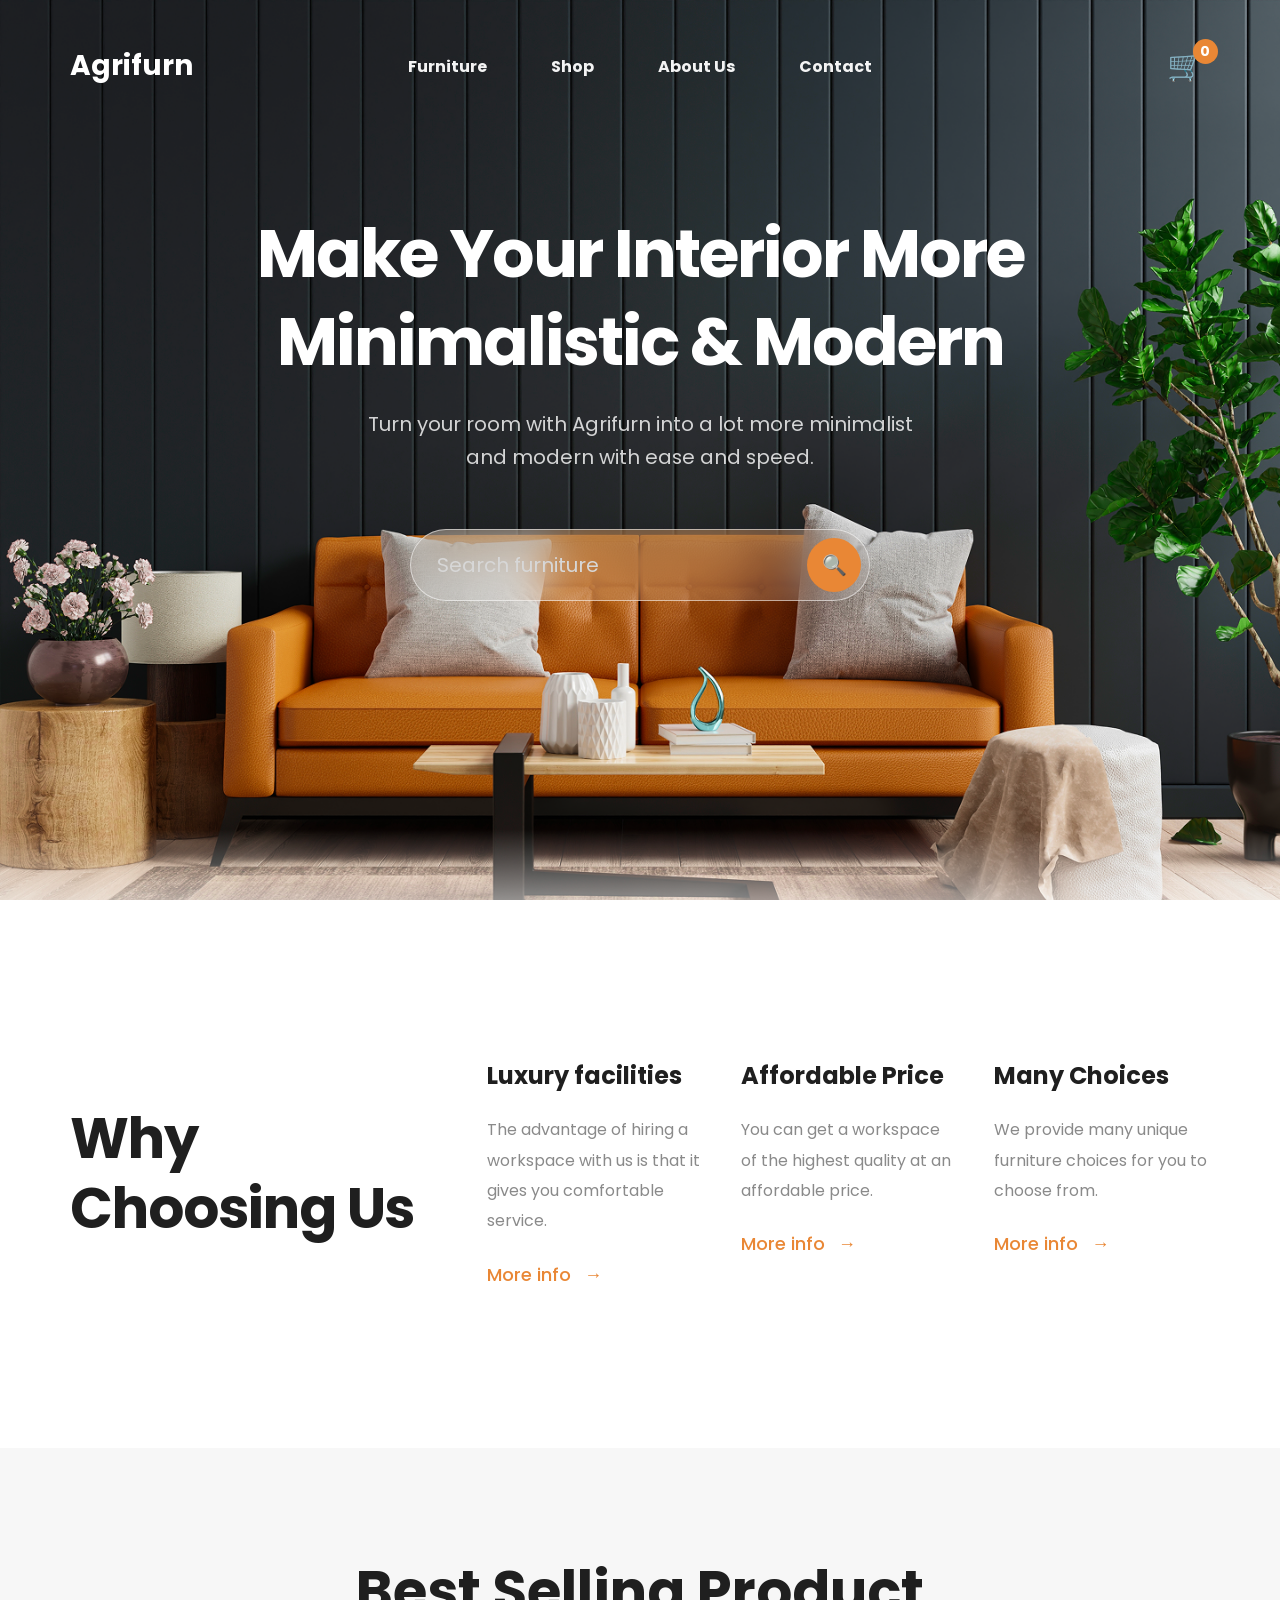
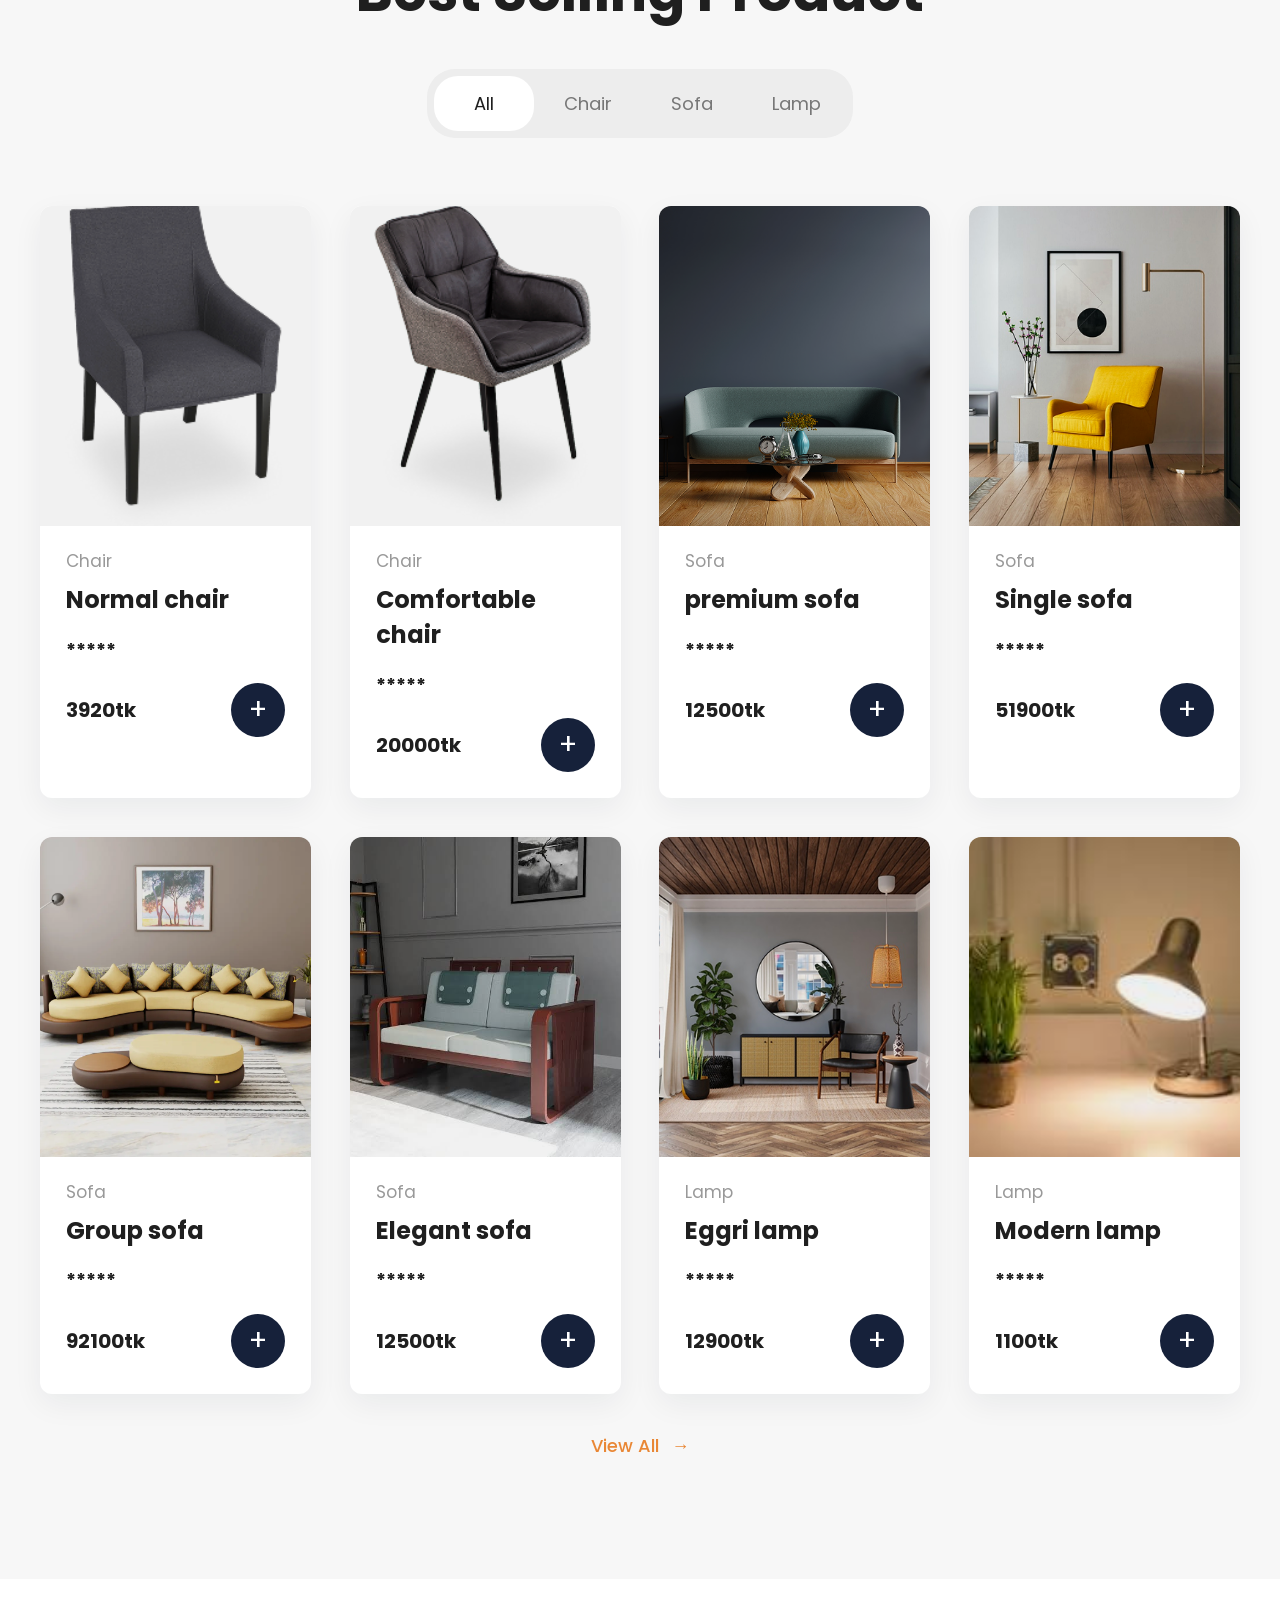
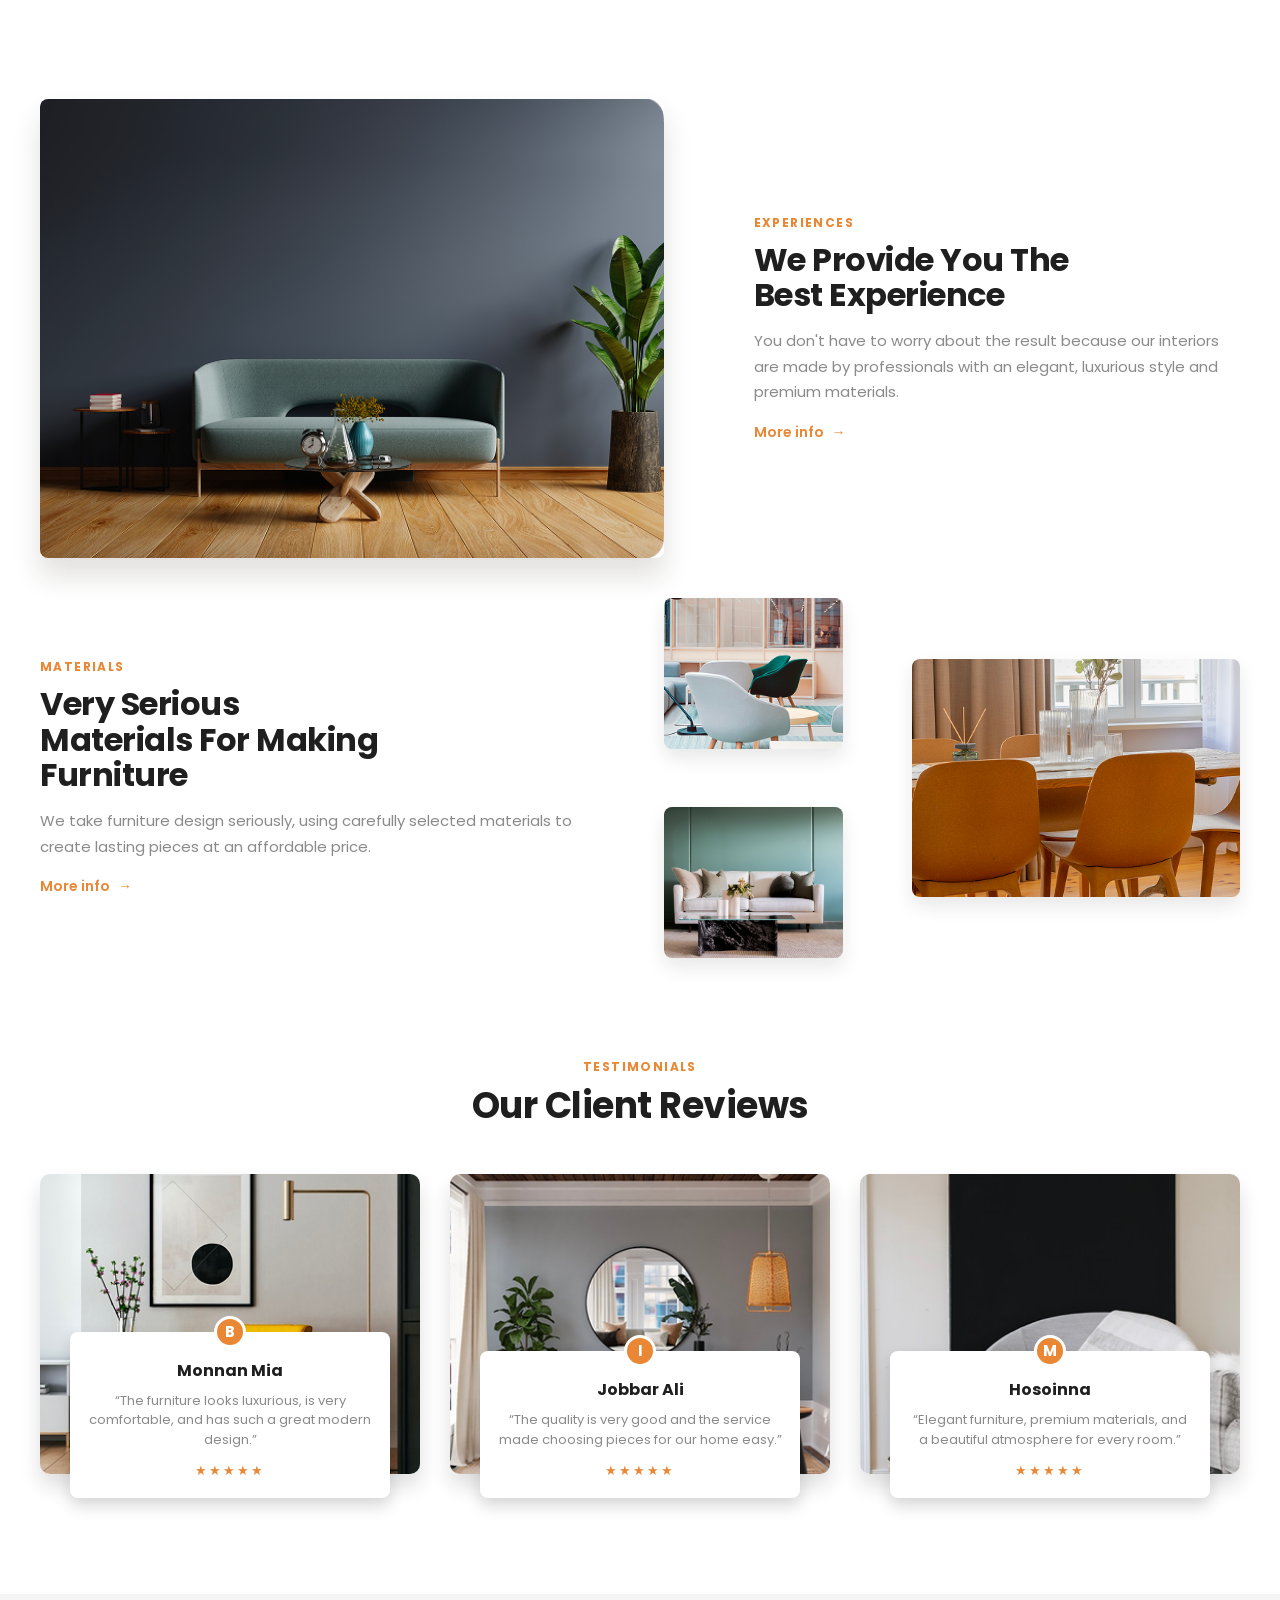
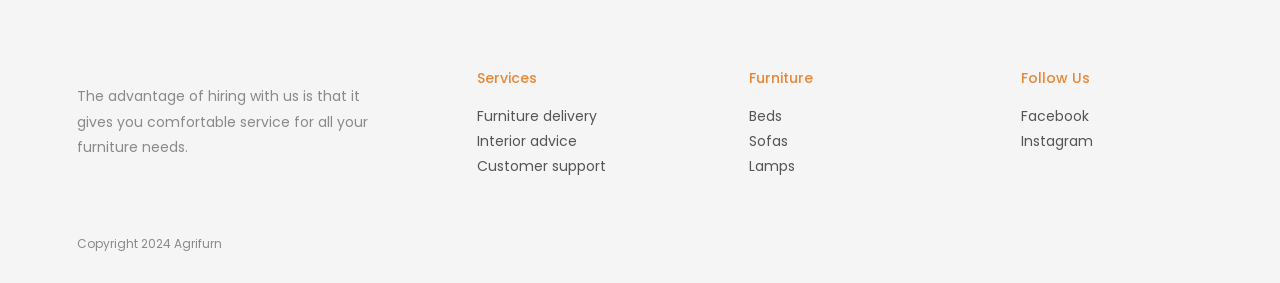
<file: index.html>
<!doctype html>
<html lang="en">
  <head>
    <meta charset="UTF-8">
    <meta name="viewport" content="width=device-width, initial-scale=1.0">
    <meta name="description" content="Agrifurn modern furniture for comfortable living, delivered to your door.">
    <title>Agrifurn Modern furniture</title>
    <link rel="preconnect" href="https://fonts.googleapis.com">
    <link rel="preconnect" href="https://fonts.gstatic.com" crossorigin>
    <link href="https://fonts.googleapis.com/css2?family=Poppins:wght@400;500;600;700&display=swap" rel="stylesheet">
    <link rel="stylesheet" href="style.css">
  </head>
  <body>
    <header class="site-header">
      <a class="logo" href="#top" aria-label="Agrifurn home">Agrifurn</a>
      <nav class="nav" aria-label="Main navigation">
        <a href="#furniture"><b>Furniture</b></a>
        <a href="#shop"><b>Shop</b></a>
        <a href="about-us.html"><b>About Us</b></a>
        <a href="contact.html"><b>Contact</b></a>
      </nav>
      <div class="header-actions">
        <button class="bag-button" type="button" aria-label="Shopping bag">🛒<b id="cart-count">0</b></button>
      </div>
    </header>

    <main id="top">
      <section class="hero" id="furniture">
        <div class="hero-content">
          <h1>Make Your Interior More <span>Minimalistic & Modern</span></h1>
          <p class="hero-copy">Turn your room with Agrifurn into a lot more minimalist<br>and modern with ease and speed.</p>
          <form class="search" id="search-form">
            <label class="sr-only" for="search-input">Search furniture</label>
            <input id="search-input" type="search" placeholder="Search furniture">
            <button type="submit" aria-label="Search">🔍</button>
          </form>
        </div>
      </section>

      <section class="why" id="about">
        <h2>Why<br>Choosing Us</h2>
        <div class="why-grid">
          <article>
            <h3>Luxury facilities</h3>
            <p>The advantage of hiring a workspace with us is that it gives you comfortable service.</p>
            <a href="#contact">More info <span>→</span></a>
          </article>
          <article>
            <h3>Affordable Price</h3>
            <p>You can get a workspace of the highest quality at an affordable price.</p>
            <a href="#contact">More info <span>→</span></a>
          </article>
          <article>
            <h3>Many Choices</h3>
            <p>We provide many unique furniture choices for you to choose from.</p>
            <a href="#shop">More info <span>→</span></a>
          </article>
        </div>
      </section>

      <section class="products" id="shop">
        <h2>Best Selling Product</h2>
        <div class="filters" id="filters" role="tablist" aria-label="Furniture categories">
          <button class="filter active" type="button" data-category="all" role="tab" aria-selected="true">All</button>
          <button class="filter" type="button" data-category="chairs" role="tab" aria-selected="false">Chair</button>
          <button class="filter" type="button" data-category="sofas" role="tab" aria-selected="false">Sofa</button>
          <button class="filter" type="button" data-category="lamps" role="tab" aria-selected="false">Lamp</button>
        </div>
        <div class="product-grid" id="product-grid"></div>
        <a class="view-all" href="#shop">View All <span>→</span></a>
      </section>

      <section class="brand-story" id="experience" aria-label="About Agrifurn">
        <div class="story-row experience-row">
          <div class="story-image experience-image">
            <img src="image/Rectangle 1446.png" alt="Modern sofa in a warm living room">
          </div>
          <div class="story-copy">
            <p class="eyebrow">Experiences</p>
            <h2>We Provide You The<br>Best Experience</h2>
            <p>You don't have to worry about the result because our interiors are made by professionals with an elegant, luxurious style and premium materials.</p>
            <a href="#contact">More info <span>→</span></a>
          </div>
        </div>

        <div class="story-row materials-row">
          <div class="story-copy">
            <p class="eyebrow">Materials</p>
            <h2>Very Serious<br>Materials For Making<br>Furniture</h2>
            <p>We take furniture design seriously, using carefully selected materials to create lasting pieces at an affordable price.</p>
            <a href="#shop">More info <span>→</span></a>
          </div>
          <div class="material-collage" aria-label="Furniture materials and styles">
            <img class="material-small material-top" src="image/Rectangle 1450.png" alt="Blue armchair">
            <img class="material-small material-middle" src="image/3c8ea705dfc44b8035ebd10cd5adaafc9278179e.jpg" alt="Living room chair">
            <img class="material-large" src="image/Rectangle 1446 (1).png" alt="Dining room furniture">
          </div>
        </div>

        <div class="testimonials">
          <p class="eyebrow">Testimonials</p>
          <h2>Our Client Reviews</h2>
          <div class="review-grid">
            <article class="review-card review-one">
              <div class="review-content">
                <div class="avatar">B</div>
                <h3>Monnan Mia</h3>
                <p>“The furniture looks luxurious, is very comfortable, and has such a great modern design.”</p>
                <span class="review-stars" aria-label="5 out of 5 stars">★★★★★</span>
              </div>
            </article>
            <article class="review-card review-two">
              <div class="review-content">
                <div class="avatar">I</div>
                <h3>Jobbar Ali</h3>
                <p>“The quality is very good and the service made choosing pieces for our home easy.”</p>
                <span class="review-stars" aria-label="5 out of 5 stars">★★★★★</span>
              </div>
            </article>
            <article class="review-card review-three">
              <div class="review-content">
                <div class="avatar">M</div>
                <h3>Hosoinna</h3>
                <p>“Elegant furniture, premium materials, and a beautiful atmosphere for every room.”</p>
                <span class="review-stars" aria-label="5 out of 5 stars">★★★★★</span>
              </div>
            </article>
          </div>
        </div>
      </section>
    </main>

    <footer id="contact">
      <div class="footer-main">
        <div class="footer-brand">
        
          <p>The advantage of hiring with us is that it gives you comfortable service for all your furniture needs.</p>
        </div>
        <div class="footer-column">
          <h3>Services</h3>
          <ul><li>Furniture delivery</li><li>Interior advice</li><li>Customer support</li></ul>
        </div>
        <div class="footer-column">
          <h3>Furniture</h3>
          <ul><li>Beds</li><li>Sofas</li><li>Lamps</li></ul>
        </div>
        <div class="footer-column">
          <h3>Follow Us</h3>
          <ul><li>Facebook</li><li>Instagram</li></ul>
        </div>
      </div>
      <div class="footer-bottom">
        <p>Copyright 2024 Agrifurn</p>
        
      </div>
    </footer>

    <script src="script.js"></script>
  </body>
</html>
</file>
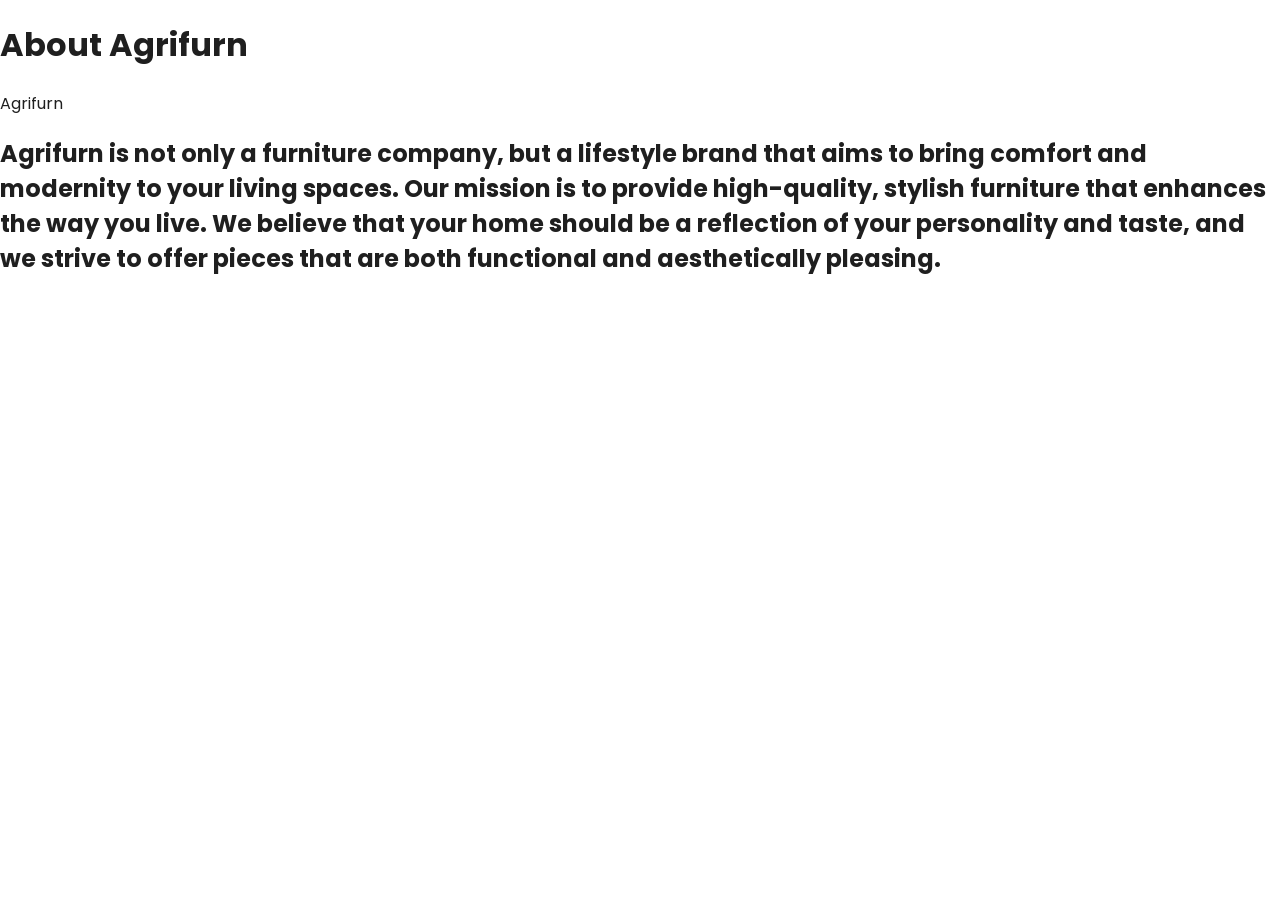
<file: about-us.html>
<!doctype html>
<html lang="en">
  <head>
    <meta charset="UTF-8">
    <meta name="viewport" content="width=device-width, initial-scale=1.0">
    <meta name="description" content="Learn about Agrifurn's approach to comfortable, modern furniture.">
    <title>About Us | Agrifurn</title>
    <link rel="preconnect" href="https://fonts.googleapis.com">
    <link href="https://fonts.googleapis.com/css2?family=Poppins:wght@400;500;600;700&display=swap" rel="stylesheet">
    <link rel="stylesheet" href="style.css">
  </head>
  <body>
    
  <h1>About Agrifurn</h1><a href="index.html">Agrifurn</a>
  <h2>
    Agrifurn is not only a furniture company, but a lifestyle brand that aims to bring comfort and modernity to your living spaces. Our mission is to provide high-quality, stylish furniture that enhances the way you live. We believe that your home should be a reflection of your personality and taste, and we strive to offer pieces that are both functional and aesthetically pleasing.
  </h2>
    

  </body>
</html>
</file>
<file: style.css>
:root {
  --ink: #1f1f1f;
  --muted: #8a8a8a;
  --orange: #e98735;
  --navy: #16213a;
  --light: #f7f7f7;
}

* { box-sizing: border-box; }

body {
  margin: 0;
  color: var(--ink);
  background: #fff;
  font-family: Poppins, Arial, sans-serif;
}

a { color: inherit; text-decoration: none; }
button, input { font: inherit; }

.sr-only {
  position: absolute;
  width: 1px;
  height: 1px;
  overflow: hidden;
  clip: rect(0, 0, 0, 0);
  white-space: nowrap;
}

.page-header {
  position: relative;
  top: auto;
  left: auto;
  width: 100%;
  height: 96px;
  padding: 0 5.5%;
  color: var(--ink);
  background: #fff;
  box-shadow: 0 2px 18px rgb(0 0 0 / 5%);
}
.content-page {
  width: min(850px, calc(100% - 40px));
  min-height: calc(100vh - 176px);
  margin: 0 auto;
  padding: clamp(70px, 10vw, 130px) 0;
}
.content-page h1 {
  max-width: 760px;
  margin: 10px 0 24px;
  color: var(--navy);
  font-size: clamp(38px, 6vw, 64px);
  line-height: 1.15;
}
.content-page > p:not(.eyebrow) {
  max-width: 720px;
  color: var(--muted);
  font-size: 17px;
  line-height: 1.9;
}
.content-page .eyebrow { color: var(--orange); font-weight: 600; }
.page-cta { display: inline-block; margin-top: 24px; color: var(--orange); font-weight: 600; }
.contact-details { display: flex; flex-wrap: wrap; gap: 48px; margin-top: 42px; }
.contact-details section { max-width: 320px; }
.contact-details h2 { margin-bottom: 8px; color: var(--navy); font-size: 18px; }
.contact-details p, .contact-details a { color: var(--muted); line-height: 1.7; }
.simple-footer { display: flex; justify-content: space-between; padding: 26px 5.5%; color: var(--muted); background: var(--light); font-size: 14px; }
.simple-footer a { color: var(--navy); font-weight: 700; }


.site-header {
  position: absolute;
  z-index: 3;
  top: 34px;
  left: 5.5%;
  display: flex;
  align-items: center;
  justify-content: space-between;
  width: 89%;
  height: 64px;
  color: #fff;
}

.logo { font-size: 28px; font-weight: 700; }
.nav, .header-actions { display: flex; align-items: center; }
.nav {
  position: absolute;
  left: 50%;
  gap: clamp(32px, 5vw, 90px);
  font-size: clamp(14px, 1.25vw, 24px);
  transform: translateX(-50%);
}
.nav a { opacity: .95; }
.header-actions { margin-left: auto; }
.bag-button {
  position: relative;
  border: 0;
  color: #fff;
  background: none;
  font-size: 30px;
  cursor: pointer;
}
.bag-button b {
  position: absolute;
  top: -4px;
  right: -8px;
  min-width: 25px;
  height: 25px;
  border-radius: 50%;
  background: var(--orange);
  font-size: 14px;
  line-height: 25px;
}

.hero {
  position: relative;
  display: flex;
  align-items: flex-start;
  justify-content: center;
  width: 100%;
  min-height: 100vh;
  overflow: hidden;
  color: #fff;
  text-align: center;
  background: url("image/hero.png") center top / cover no-repeat;
}
.hero-content {
  position: relative;
  z-index: 1;
  width: min(1440px, calc(100% - 50px));
  padding-top: clamp(210px, 22vh, 270px);
}
.hero h1 {
  max-width: 1200px;
  margin: 0 auto;
  font-size: 80px;
  line-height: 1.32;
  letter-spacing: -2px;
}
.hero h1 span { display: block; }
.hero-copy {
  max-width: 800px;
  margin: 22px auto 0;
  color: rgba(255, 255, 255, .8);
  font-size: 24px;
  line-height: 1.7;
}
.search {
  display: flex;
  max-width: 460px;
  margin: 54px auto 0;
  padding: 8px 8px 8px 24px;
  border: 1px solid rgba(255, 255, 255, .55);
  border-radius: 42px;
  background: rgba(255, 255, 255, .14);
  backdrop-filter: blur(22px);
}
.search input {
  width: 100%;
  border: 0;
  outline: 0;
  color: #fff;
  background: transparent;
  font-size: 20px;
}
.search input::placeholder { color: #d7d7d7; }
.search button {
  width: 54px;
  height: 54px;
  flex: 0 0 auto;
  border: 0;
  border-radius: 50%;
  color: #fff;
  background: var(--orange);
  font-size: 20px;
  cursor: pointer;
}
.search-message { min-height: 16px; margin: 10px 0 0; color: #fff; font-size: 12px; }


.why {
  display: grid;
  grid-template-columns: minmax(280px, .8fr) 3fr;
  gap: 7%;
  width: min(1600px, 90%);
  margin: auto;
  padding: 160px 0;
}
.why > h2 {
  margin: 0;
  font-size: 56px;
  line-height: 1.25;
  letter-spacing: -1.2px;
}
.why-grid { display: grid; grid-template-columns: repeat(3, 1fr); gap: 42px; }
.why article h3 { margin: 0 0 24px; font-size: 29px; line-height: 1.3; }
.why article p { margin: 0 0 24px; color: var(--muted); font-size: 19px; line-height: 1.8; }
.why article a, .view-all { color: var(--orange); font-size: 18px; font-weight: 500; }
.why article a span, .view-all span { margin-left: 8px; }



.products { padding: 110px max(5%, calc((100% - 1600px) / 2)) 120px; text-align: center; background: var(--light); }
.products > h2 { margin: 0; font-size: 56px; line-height: 1.2; }
.filters { display: inline-flex; gap: 4px; margin: 44px 0 68px; padding: 7px; border-radius: 28px; background: #ededed; }
.filter { min-width: 100px; padding: 14px 20px; border: 0; border-radius: 24px; color: #777; background: transparent; font-size: 18px; cursor: pointer; }
.filter.active { color: var(--ink); background: #fff; }
.product-grid { display: grid; grid-template-columns: repeat(4, minmax(0, 1fr)); gap: 42px; max-width: 1600px; margin: auto; text-align: left; }
.product-card { overflow: hidden; border-radius: 12px; background: #fff; box-shadow: 0 10px 30px rgba(13, 27, 57, .06); }
.product-image { display: flex; align-items: center; justify-content: center; height: clamp(230px, 25vw, 380px); background: #f1f1f1; }
.product-image img { width: 100%; height: 100%; object-fit: cover; mix-blend-mode: multiply; }
.product-info { padding: 22px 26px 26px; }
.product-category { margin: 0 0 8px; color: #999; font-size: 17px; }
.product-name { margin: 0 0 14px; font-size: 24px; }
.product-bottom { display: flex; align-items: center; justify-content: space-between; }
.price { margin: 0; font-size: 20px; font-weight: 700; }
.add { width: 54px; height: 54px; border: 0; border-radius: 50%; color: #fff; background: var(--navy); font-size: 28px; cursor: pointer; }
.view-all { display: inline-block; margin-top: 38px; }


.brand-story { max-width: 1500px; margin: auto; padding: 150px 40px; background: #fff; }
.story-row { display: flex; align-items: center; justify-content: space-between; gap: 90px; min-height: 310px; }
.story-row + .story-row { margin-top: 40px; }
.story-image { flex: 0 0 52%; overflow: hidden; border-radius: 8px; box-shadow: 0 18px 28px rgba(45, 35, 22, .14); }
.story-image img { display: block; width: 100%; height: 260px; object-fit: cover; }
.story-copy { flex: 1; }
.story-copy .eyebrow, .testimonials .eyebrow { margin: 0 0 10px; color: var(--orange); font-size: 12px; font-weight: 700; letter-spacing: 1.4px; text-transform: uppercase; }
.story-copy h2, .testimonials h2 { margin: 0 0 15px; font-size: 32px; line-height: 1.12; letter-spacing: -.5px; }
.story-copy > p:not(.eyebrow) { margin: 0 0 14px; color: var(--muted); font-size: 15px; line-height: 1.7; }
.story-copy a { color: var(--orange); font-size: 14px; font-weight: 600; }
.story-copy a span { margin-left: 5px; }
.materials-row { gap: 70px; }
.material-collage { position: relative; flex: 0 0 53%; height: 360px; }
.material-collage img { position: absolute; display: block; object-fit: cover; border-radius: 8px; box-shadow: 0 9px 18px rgba(30, 30, 30, .1); }
.material-small { width: 31%; height: 42%; }
.material-top { top: 0; left: 0; }
.material-middle { bottom: 0; left: 0; }
.material-large { top: 17%; right: 0; width: 57%; height: 66%; }
.testimonials { padding-top: 100px; text-align: center; }
.testimonials h2 { font-size: 36px; }
.review-grid { display: grid; grid-template-columns: repeat(3, 1fr); gap: 30px; margin-top: 48px; }
.review-card { position: relative; height: 300px; border-radius: 10px; background-position: center; background-size: cover; box-shadow: 0 12px 20px rgba(30, 30, 30, .14); }
.review-one { background-image: url("image/unsplash__HqHX3LBN18.png"); }
.review-two { background-image: url("image/unsplash_h2_3dL9yLpU.png"); }
.review-three { background-image: url("image/unsplash_JaXs8Tk5Iww.png"); }
.review-content { position: absolute; right: 8%; bottom: -24px; left: 8%; padding: 24px 18px 16px; border-radius: 8px; background: #fff; box-shadow: 0 8px 16px rgba(20, 20, 20, .16); }
.avatar { width: 32px; height: 32px; margin: -40px auto 10px; border: 3px solid #fff; border-radius: 50%; color: #fff; background: var(--orange); font-size: 15px; font-weight: 700; line-height: 26px; }
.review-content h3 { margin: 0 0 8px; font-size: 16px; }
.review-content p { margin: 0 0 8px; color: var(--muted); font-size: 13px; line-height: 1.5; }
.review-stars { color: var(--orange); font-size: 13px; letter-spacing: 2px; }


footer { display: flex; align-items: flex-start; justify-content: space-between; gap: 50px; max-width: 1600px; margin: auto; padding: 120px 0 90px; color: #555; background: #f5f5f5; font-size: 18px; line-height: 1.8; }
footer .logo { color: var(--ink); }
footer p { max-width: 380px; margin: 8px auto 0 0; color: var(--muted); }
footer div:not(.logo) { min-width: 150px; color: #555; }
footer h3 { margin: 0 0 18px; color: var(--orange); font-size: 22px; font-weight: 500; }
footer ul { margin: 0; padding: 0; list-style: none; }


.hero h1 { font-size: clamp(44px, 5.2vw, 80px); }
.hero-copy { font-size: clamp(16px, 1.55vw, 24px); }
.why {
  align-items: center;
  grid-template-columns: minmax(360px, .95fr) minmax(0, 3fr);
  gap: 5%;
  width: min(1700px, 89%);
}
.why-grid { grid-template-columns: repeat(3, minmax(0, 1fr)); gap: clamp(32px, 3vw, 54px); }
.why article h3 { font-size: clamp(24px, 1.7vw, 32px); }
.why article p { font-size: clamp(16px, 1.1vw, 21px); line-height: 1.9; }
.products { padding-right: max(40px, calc((100% - 1360px) / 2)); padding-left: max(40px, calc((100% - 1360px) / 2)); }
.product-grid { gap: clamp(20px, 3vw, 42px); }
.brand-story { max-width: 1360px; padding: 120px 40px; }
.story-row { gap: clamp(40px, 7vw, 90px); }
.story-image img { height: auto; aspect-ratio: 1.55; }
.experience-image img { aspect-ratio: 1.36; }
.material-collage { flex-basis: 48%; }
footer {
  display: block;
  width: 100%;
  max-width: none;
  margin: 0;
  padding: 72px max(6%, calc((100% - 1280px) / 2)) 28px;
  font-size: 14px;
}
.footer-main {
  display: grid;
  grid-template-columns: minmax(220px, 1.7fr) repeat(3, minmax(110px, 1fr));
  gap: clamp(32px, 7vw, 100px);
}
footer .logo { color: var(--ink); font-size: 24px; }
footer p { max-width: 300px; margin: 18px 0 0; color: var(--muted); }
footer .footer-column { min-width: 0; }
footer h3 { margin: 0 0 12px; font-size: 14px; }
.footer-bottom {
  display: flex;
  justify-content: space-between;
  align-items: center;
  gap: 24px;
  margin-top: 54px;
  color: var(--muted);
  font-size: 12px;
}
.footer-bottom p { margin: 0; }
</file>
